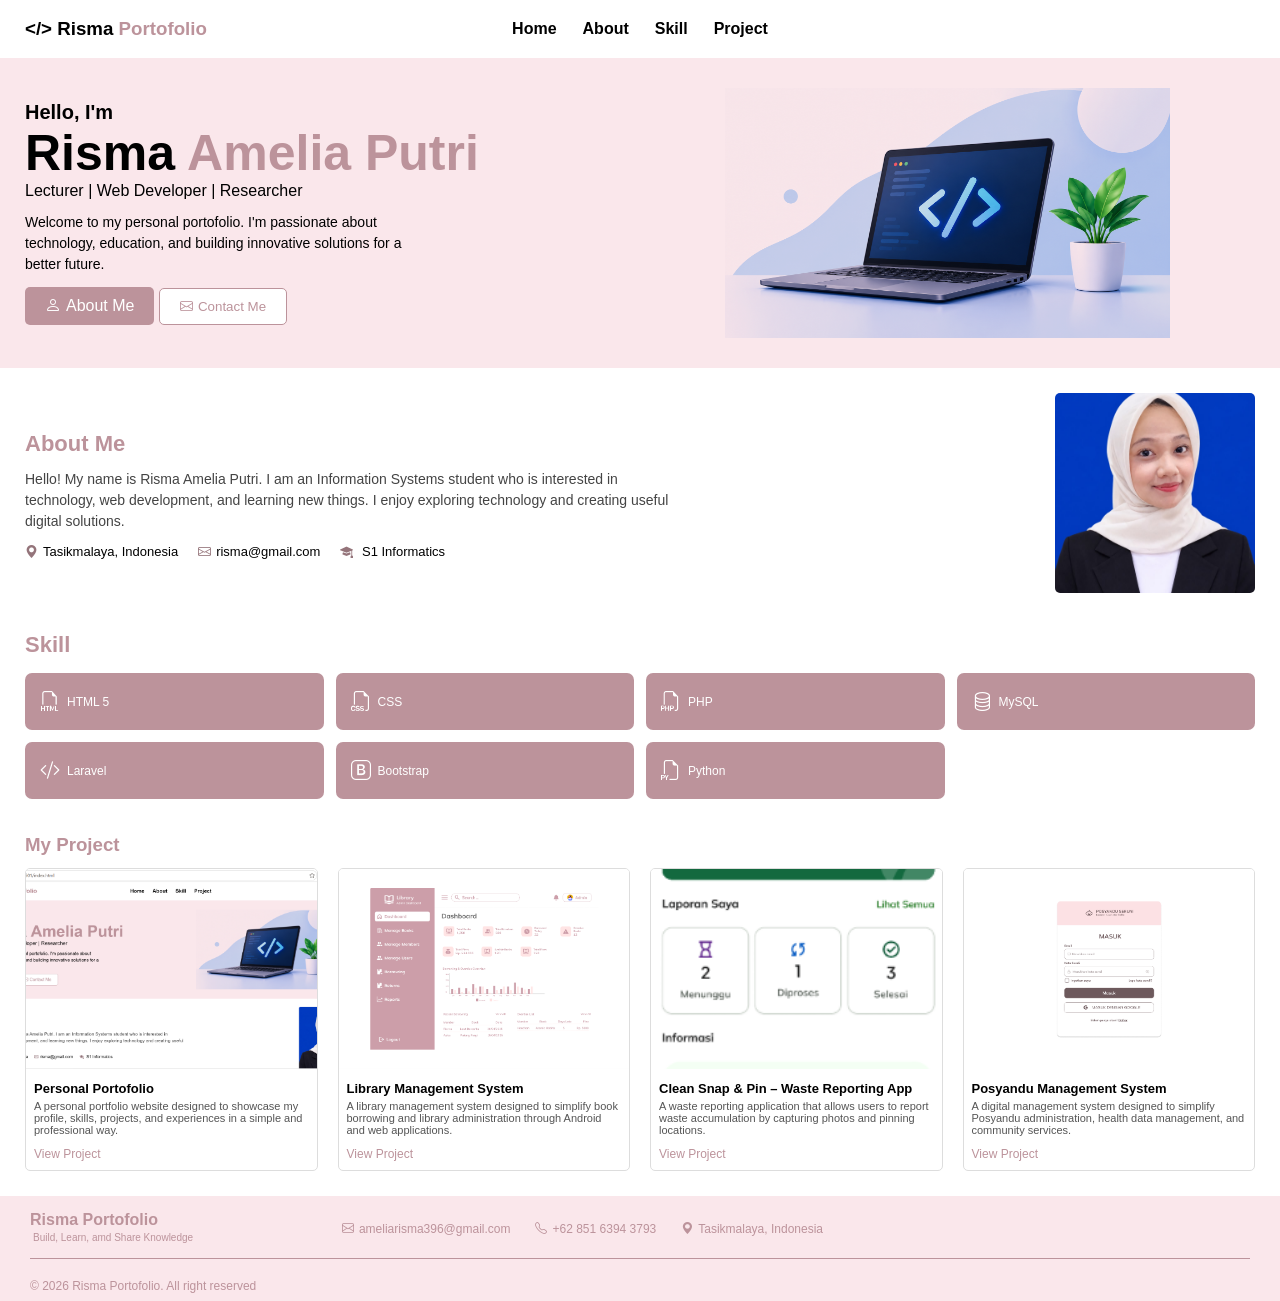
<file: index.html>
<!DOCTYPE html>
<html lang="en">
<head>
    <meta charset="UTF-8">
    <meta name="viewport" content="width=device-width, initial-scale=1.0">
    <title>PORTOFOLIO - RISMA</title>
    <link rel="stylesheet" href="css/style.css">
    <link rel="stylesheet" href="https://cdn.jsdelivr.net/npm/bootstrap-icons@1.11.3/font/bootstrap-icons.min.css">
</head>
<body>
    <nav class="risma_navbar">
        <div class="risma_logo">
            <h3>&lt;/&gt; Risma <span>Portofolio</span></h3>
        </div>
    
        <ul>
            <li><a href="#">Home</a></li>
            <li><a href="#about">About</a></li>
            <li><a href="#skill">Skill</a></li>
            <li><a href="#project">Project</a></li>
        </ul>
    </nav>

    <section class="risma_hero">
        <div class="risma_hero-text">
            <h3>Hello, I'm</h3>
            <h1>Risma <span>Amelia Putri</span></h1>
            <p class="risma_subtittle">Lecturer | Web Developer | Researcher</p>
            <p class="risma_description">Welcome to my personal portofolio. I'm passionate about technology, education, and building innovative solutions for a better future.</p>
            <a href="#about" class="risma_btn-about"><i class="bi bi-person risma_icon"></i>About Me</a>
            <button class="risma_btn-contact"><i class="bi bi-envelope risma_icon"></i>Contact Me</button>
        </div>

        <div class="risma_hero-image">
            <img src="image/Laptop.png" alt="Laptop">
        </div>
    </section>

    <section class="risma_about_me" id="about">
        <div class="risma_about_text">
            <h3>About Me</h3>
            <p>Hello! My name is Risma Amelia Putri. I am an Information Systems student who is interested in technology, web development, and learning new things. I enjoy exploring technology and creating useful digital solutions.</p>

            <div class="risma_about_info">
                <span><i class="bi bi-geo-alt-fill"></i>Tasikmalaya, Indonesia</span>
                <span><i class="bi bi-envelope"></i>risma@gmail.com</span>
                <span><i class="bi bi-mortarboard-fill"></i> S1 Informatics</span>
            </div>
        </div>

        <div class="risma_about_image">
            <img src="image/2.jpeg" alt="Risma">
        </div>
    </section>

    <section class="risma_skill" id="skill">
        <h3>Skill</h3>
        <div class="risma_skill_container">
            <span><i class="bi bi-filetype-html"></i>HTML 5</span>
            <span><i class="bi bi-filetype-css"></i>CSS</span>
            <span><i class="bi bi-filetype-php"></i>PHP</span>
            <span><i class="bi bi-database"></i>MySQL</span>
            <span><i class="bi bi-code-slash"></i>Laravel</span>
            <span><i class="bi bi-bootstrap"></i>Bootstrap</span>
            <span><i class="bi bi-filetype-py"></i>Python</span>
        </div>
    </section>

    <section class="risma_project" id="project">
        <h3>My Project</h3>
        <div class="risma_project_container">
            <div class="risma_project_card">
                <img src="image/personal_portofolio.png" alt="Personal Portofolio">
                <div class="risma_project_info">
                    <h4>Personal Portofolio</h4>
                    <p>A personal portfolio website designed to showcase my profile, skills, projects, and experiences in a simple and professional way.</p>
                    <a href="#">View Project</a>
                </div>
            </div>

            <div class="risma_project_card">
                <img src="image/Perpustakaan.png" alt="Library Management System">
                <div class="risma_project_info">
                    <h4>Library Management System</h4>
                    <p>A library management system designed to simplify book borrowing and library administration through Android and web applications.</p>
                    <a href="#">View Project</a>
                </div>
            </div>

            <div class="risma_project_card">
                <img src="image/CleanSnap&Pin.png" alt="Clean Snap & Pin – Waste Reporting App">
                <div class="risma_project_info">
                    <h4>Clean Snap & Pin – Waste Reporting App</h4>
                    <p>A waste reporting application that allows users to report waste accumulation by capturing photos and pinning locations.</p>
                    <a href="#">View Project</a>
                </div>
            </div>

            <div class="risma_project_card">
                <img src="image/Posyandu.png" alt="Posyandu Management System">
                <div class="risma_project_info">
                    <h4>Posyandu Management System</h4>
                    <p>A digital management system designed to simplify Posyandu administration, health data management, and community services.</p>
                    <a href="#">View Project</a>
                </div>
            </div>
        </div>
    </section>

    <section class="risma_footer">
        <div class="risma_footer_container">
            <div class="risma_footer_info">
                <h4>Risma <span>Portofolio</span></h4>
                <p>Build, Learn, amd Share Knowledge</p>
            </div>
            <div class="risma_footer_contact">
                <span><i class="bi bi-envelope"></i>ameliarisma396@gmail.com</span>
                <span><i class="bi bi-telephone"></i>+62 851 6394 3793</span>
                <span><i class="bi bi-geo-alt-fill"></i>Tasikmalaya, Indonesia</span>
            </div>
        </div>
        <hr>
        <p class="risma_footer_copyright">&copy 2026 Risma Portofolio. All right reserved</p>
    </section>
</body>
</html>
</file>
<file: css/style.css>
* {
    margin: 0;
    padding: 0;
    font-family: Arial, Helvetica, sans-serif;
    box-sizing: border-box;
}

html {
    scroll-behavior: smooth !important;
}

body{
    background-color: white;
}

.risma_navbar {
    display: flex;
    align-items: center;
    justify-content: center;
    position: sticky;
    top: 0;
    z-index: 1000;
    padding: 15px 25px;
    background-color: white;
    font-weight: bold;
}

.risma_logo {
    position: absolute;
    left: 25px;
    margin-left: 0;
    width: auto;
}

.risma_logo h3 {
    margin: 0;
    color: black;
}

.risma_logo span {
    color: #bc939b;
}

.risma_navbar h3 {
    color: black;
    margin-right: 5px;
}

.risma_navbar ul {
    width: auto;
    display: flex;
    justify-content: center;
    list-style: none;
    padding: 0;
    margin: 0;
}

.risma_navbar li {
    margin: 5px;
}

.risma_navbar a {
    color: black;
    text-decoration: none;
    padding: 8px;
}

.risma_navbar a:hover {
    color: #bc939b;
}

.risma_hero {
    background-color:#fae7eb;
;
    width: 100%;
    padding: 30px 25px;
    display: flex;
    align-items: center;
    justify-content: space-between;
}

.risma_hero-text {
    width: 50%;
}

.risma_hero h3{
    margin: 0;
    font-size: 20px;
}

.risma_hero h1{
    color: black;
    font-size: 50px;
    margin: 0;
}

.risma_hero span{
    color: #bc939b;
}

.risma_subtitle {
    margin: 5px;
    font-size: 15px;
    
}

.risma_description {
    font-size: 14px;
    line-height: 1.5;
    max-width: 400px;
    margin-bottom: 12px;
    margin-top: 12px;
}

.risma_btn-about {
    display: inline-block;
    background-color: #bc939b;
    color: white;
    padding: 10px 20px;
    border: none;
    border-radius: 5px;
    text-decoration: none;
    cursor: pointer;
}

.risma_btn-contact {
    background-color: white;
    color: #bc939b;
    padding: 10px 20px;
    border: 1px solid #bc939b;
    border-radius: 5px;
    cursor: pointer;
}

.risma_btn-about:hover {
    background-color: #94747a;
}

.risma_btn-contact:hover {
    background-color: #bc939b;
    color: white;
}

.risma_icon {
    margin-right: 5px;
}

.risma_hero-image {
    width: 50%;
    display: flex;
    justify-content: center;
    text-align: center;
}

.risma_hero-image img {
    width: 100%;
    max-width: 450px;
    height: 250px;
    object-fit: contain;
    mix-blend-mode: multiply;
}

.risma_about_me {
    width: 100%;
    padding: 25px;
    display: flex;
    align-items: center;
    justify-content: space-between;
    background-color: white;
}

.risma_about_text{
    width: 70%;
}

.risma_about_text h3 {
    font-size: 22px;
    font-weight: bold;
    color: #bc939b;
    margin-bottom: 12px;
}

.risma_about_text p {
    font-size: 14px;
    line-height: 1.5;
    color: #444;
    max-width: 650px;
}

.risma_about_info {
    display: flex;
    gap: 20px;
    flex-wrap: wrap;
    font-size: 12px;
    margin-top: 12px;
    font-size: 12px;
}

.risma_about_info i{
    color: #94747a;
    margin-right: 5px;
}

.risma_about_info span {
    font-size: 13px;
}

.risma_about_image {
    width: 30%;
    text-align: right;
}

.risma_about_image img {
    width: 200px;
    height: 200px;
    object-fit: cover;
    border-radius: 5px;
}

.risma_skill {
    width: 100%;
    padding: 10px 25px 25px;
    background-color: white;
}

.risma_skill h3 {
    color:#bc939b;
    font-size: 22px;
    margin-bottom: 15px;
}

.risma_skill_container {
    display: grid;
    grid-template-columns: repeat(4, 1fr);
    gap: 12px;
    margin-top: 12px;
}

.risma_skill_container span{
    width: 100%;
    padding: 17px 15px;
    display: flex;
    align-items: center;
    background-color: #bc939b;
    border-radius: 7px;
    font-size: 12px;
    color: white;
}

.risma_skill_container span i {
    font-size: 20px;
    color: white;
    margin-right: 7px;
    transition: 0.3s;

}

.risma_skill_container span i:hover {
    transform: translateY(-2px);
}

.risma_project {
    width: 100%;
    padding: 10px 25px 25px;
    background-color: white;
}

.risma_project h3 {
    color: #bc939b;
}

.risma_project_container {
    display: grid;
    grid-template-columns: repeat(4, 1fr);
    gap: 20px;
    margin-top: 12px;
}

.risma_project_card {
    width: 100%;
    border: 1px solid #ddd;
    border-radius: 5px;
    overflow: hidden;
    background-color: white;
}

.risma_project_card img {
    width: 100%;
    height: 200px;
    object-fit: cover;
}

.risma_project_info {
    padding: 8px;
}

.risma_project_info h4 {
    font-size: 13px;
    font-weight: bold;
    margin-bottom: 4px;
}

.risma_project_info p {
    font-size: 11px;
    color: #555;
    margin-bottom: 8px;
}

.risma_project_info a {
    font-size: 12px;
    color:#bc939b;
    text-decoration: none;
}

.risma_project_info a:hover {
    text-decoration: underline;
}

.risma_footer {
    width: 100%;
    padding: 15px 30px 8px;
    background-color: #fae7eb;
    color: #bc939b;
}

.risma_footer_container {
    width: 65%;
    display: flex;
    justify-content: space-between;
    align-items: center;
    padding-bottom: 12px;
    gap: 15px;
}

.risma_footer_info h4 {
    font-size: 16px;
    margin: 0;
}

.risma_footer_info p {
    font-size: 10px;
    margin: 3px;
}

.risma_footer_contact {
    display: flex;
    gap: 25px;
    flex-wrap: wrap;
    font-size: 12px;
}

.risma_footer_contact i {
    margin-right: 5px;
}

.risma_footer hr {
    border: 0;
    border-top: 1px solid #bc939b;
    margin: 0 0 8px;
}

.risma_footer_copyright {
    margin-top: 20px;
    font-size: 0.75rem;
}

@media (max-width: 680px) {
    .risma_navbar {
        flex-direction: column;
        gap: 6px;
    }

    .risma_logo {
        position: static;
    }

    .risma_navbar ul {
        flex-wrap: wrap;
    }

    .risma_hero, .risma_about_me {
        flex-direction: column;
        align-items: flex-start;
        gap: 20px;
    }

    .risma_hero-text, .risma_hero-image, .risma_about_text, .risma_about_image {
        width: 100%;
    }

    .risma_hero-image img {
        height: auto;
    }

    .risma_hero h1 {
        font-size: 36px;
    }

    .risma_about_image {
        text-align: left;
    }

    .risma_skill_container {
        grid-template-columns: repeat(2, 1fr);
    }

    .risma_project_container {
        grid-template-columns: repeat(2, 1fr);
        gap: 12px;
    }

    .risma_project_card {
        width: 100%;
    }

    .risma_footer_container {
        width: 100%;
        flex-direction: column;
        align-items: flex-start;
    }
}

@media (max-width: 480px) {
    .risma_project_container {
        grid-template-columns: 1fr !important;
    }
    .risma_project_card {
        width: 100%;
    }
}
</file>
